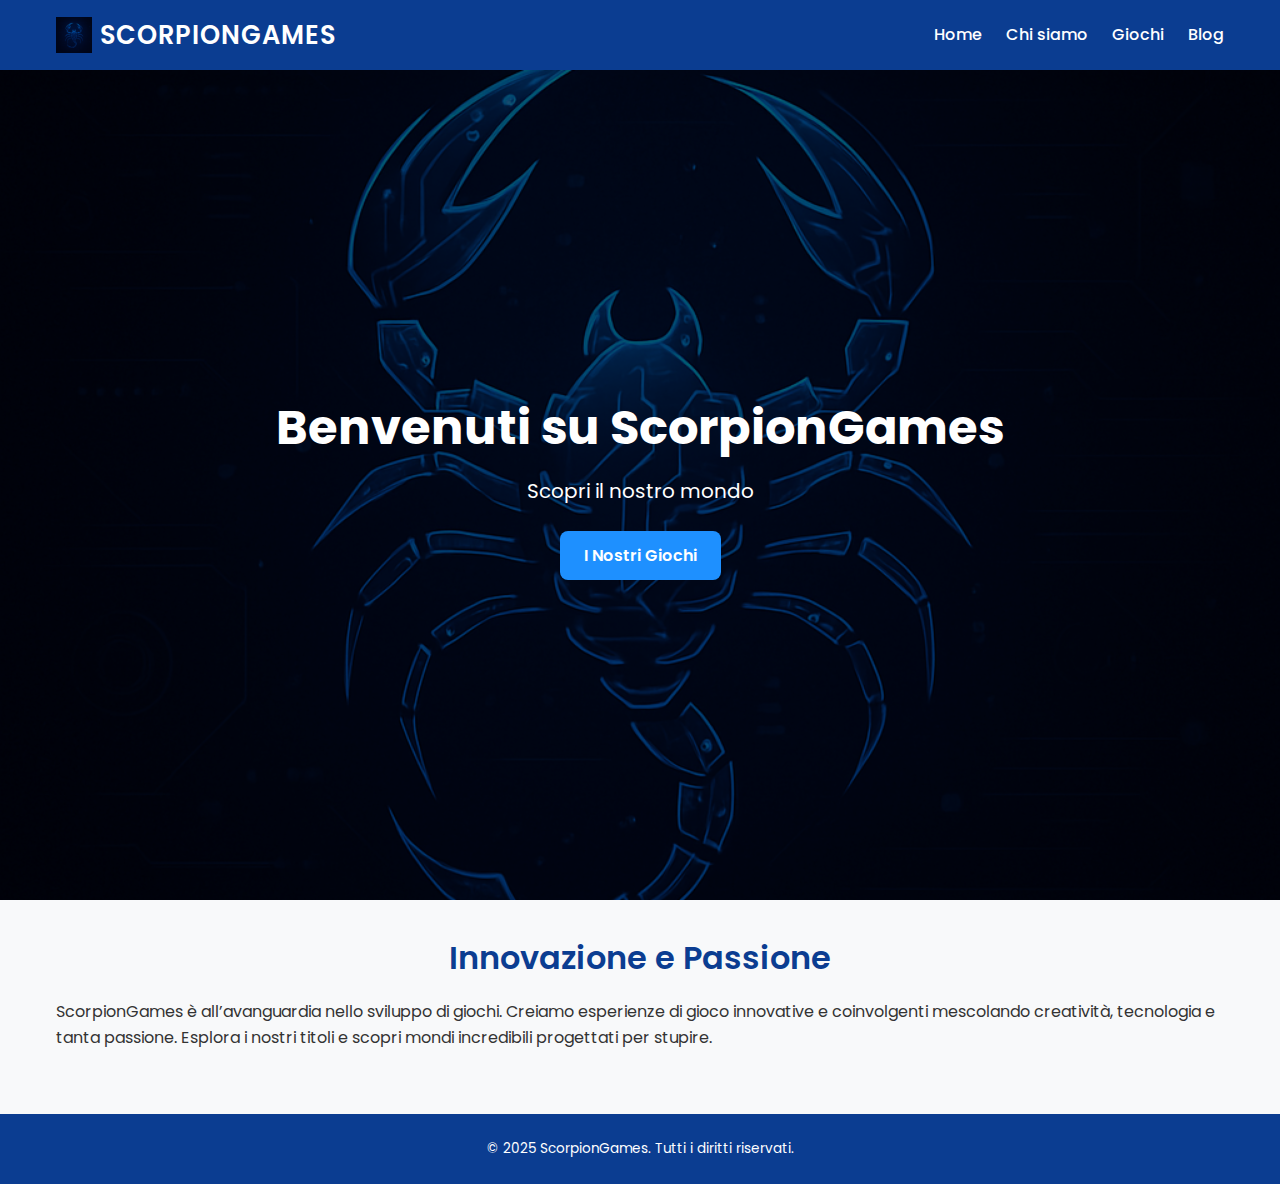
<file: index.html>
<!DOCTYPE html>
<html lang="it">
  <head>
    <meta charset="UTF-8" />
    <meta http-equiv="X-UA-Compatible" content="IE=edge" />
    <meta name="viewport" content="width=device-width, initial-scale=1.0" />
    <title>ScorpionGames - Benvenuti</title>
    <!-- Google Fonts -->
    <link rel="preconnect" href="https://fonts.googleapis.com" />
    <link rel="preconnect" href="https://fonts.gstatic.com" crossorigin />
    <link
      href="https://fonts.googleapis.com/css2?family=Poppins:wght@400;500;600;700&display=swap"
      rel="stylesheet"
    />
    <!-- Stylesheet -->
    <link rel="stylesheet" href="style.css" />
  </head>
  <body>
    <!-- Header with navigation -->
    <header>
      <nav>
        <div class="logo">
          <img src="icon.png" alt="Logo ScorpionGames" />
          ScorpionGames
        </div>
        <ul>
          <li><a href="index.html">Home</a></li>
          <li><a href="about.html">Chi siamo</a></li>
          <li><a href="games.html">Giochi</a></li>
          <li><a href="blog.html">Blog</a></li>
        </ul>
      </nav>
    </header>

    <!-- Hero section -->
    <section class="hero">
      <h1>Benvenuti su ScorpionGames</h1>
      <p>Scopri il nostro mondo</p>
      <a href="games.html" class="cta-button">I Nostri Giochi</a>
    </section>

    <!-- Introduction section -->
    <section class="container">
      <h2 class="section-title">Innovazione e Passione</h2>
      <p>
        ScorpionGames è all’avanguardia nello sviluppo di giochi. Creiamo 
        esperienze di gioco innovative e coinvolgenti
        mescolando creatività, tecnologia e tanta passione. Esplora i nostri
        titoli e scopri mondi incredibili progettati per stupire.
      </p>
    </section>

    <!-- Footer -->
    <footer>
      <p>&copy; 2025 ScorpionGames. Tutti i diritti riservati.</p>
    </footer>

    <!-- No cart functionality -->
  </body>
</html>
</file>
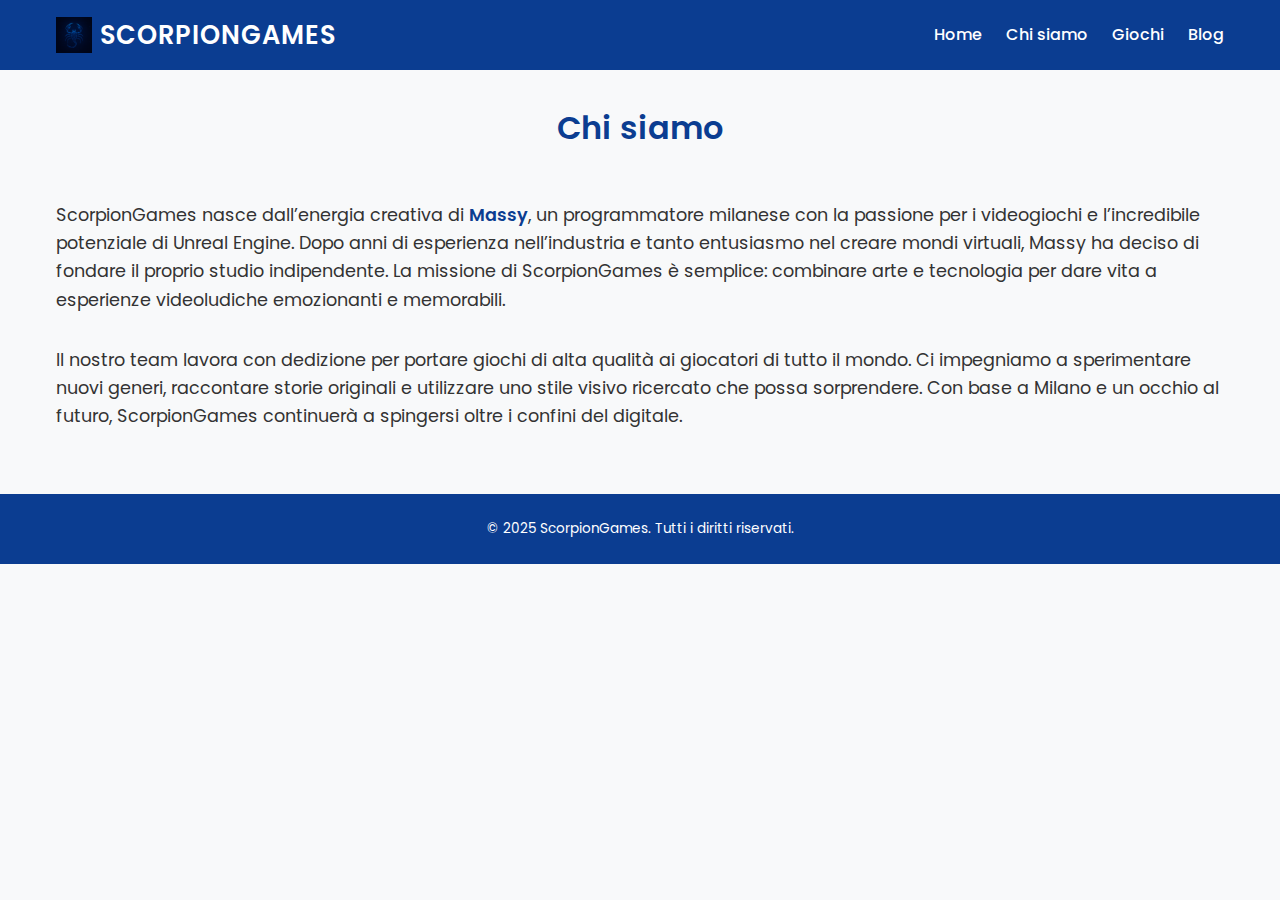
<file: about.html>
<!DOCTYPE html>
<html lang="it">
  <head>
    <meta charset="UTF-8" />
    <meta http-equiv="X-UA-Compatible" content="IE=edge" />
    <meta name="viewport" content="width=device-width, initial-scale=1.0" />
    <title>ScorpionGames - Chi siamo</title>
    <!-- Google Fonts -->
    <link rel="preconnect" href="https://fonts.googleapis.com" />
    <link rel="preconnect" href="https://fonts.gstatic.com" crossorigin />
    <link
      href="https://fonts.googleapis.com/css2?family=Poppins:wght@400;500;600;700&display=swap"
      rel="stylesheet"
    />
    <!-- Stylesheet -->
    <link rel="stylesheet" href="style.css" />
  </head>
  <body>
    <!-- Header -->
    <header>
      <nav>
        <div class="logo">
          <img src="icon.png" alt="Logo ScorpionGames" />
          ScorpionGames
        </div>
        <ul>
          <li><a href="index.html">Home</a></li>
          <li><a href="about.html">Chi siamo</a></li>
          <li><a href="games.html">Giochi</a></li>
          <li><a href="blog.html">Blog</a></li>
        </ul>
      </nav>
    </header>

    <!-- About section -->
    <section class="container about-section">
      <h2 class="section-title">Chi siamo</h2>
      <p>
        ScorpionGames nasce dall’energia creativa di <span class="about-highlight">Massy</span>,
        un programmatore milanese con la passione per i videogiochi e
        l’incredibile potenziale di Unreal Engine. Dopo anni di esperienza
        nell’industria e tanto entusiasmo nel creare mondi virtuali,
        Massy ha deciso di fondare il proprio studio indipendente. La
        missione di ScorpionGames è semplice: combinare arte e tecnologia per
        dare vita a esperienze videoludiche emozionanti e memorabili.
      </p>
      <p>
        Il nostro team lavora con dedizione per portare giochi di alta
        qualità ai giocatori di tutto il mondo. Ci impegniamo a sperimentare
        nuovi generi, raccontare storie originali e utilizzare uno stile
        visivo ricercato che possa sorprendere. Con base a Milano e un
        occhio al futuro, ScorpionGames continuerà a spingersi oltre i
        confini del digitale.
      </p>
    </section>

    <!-- Footer -->
    <footer>
      <p>&copy; 2025 ScorpionGames. Tutti i diritti riservati.</p>
    </footer>
  </body>
</html>
</file>
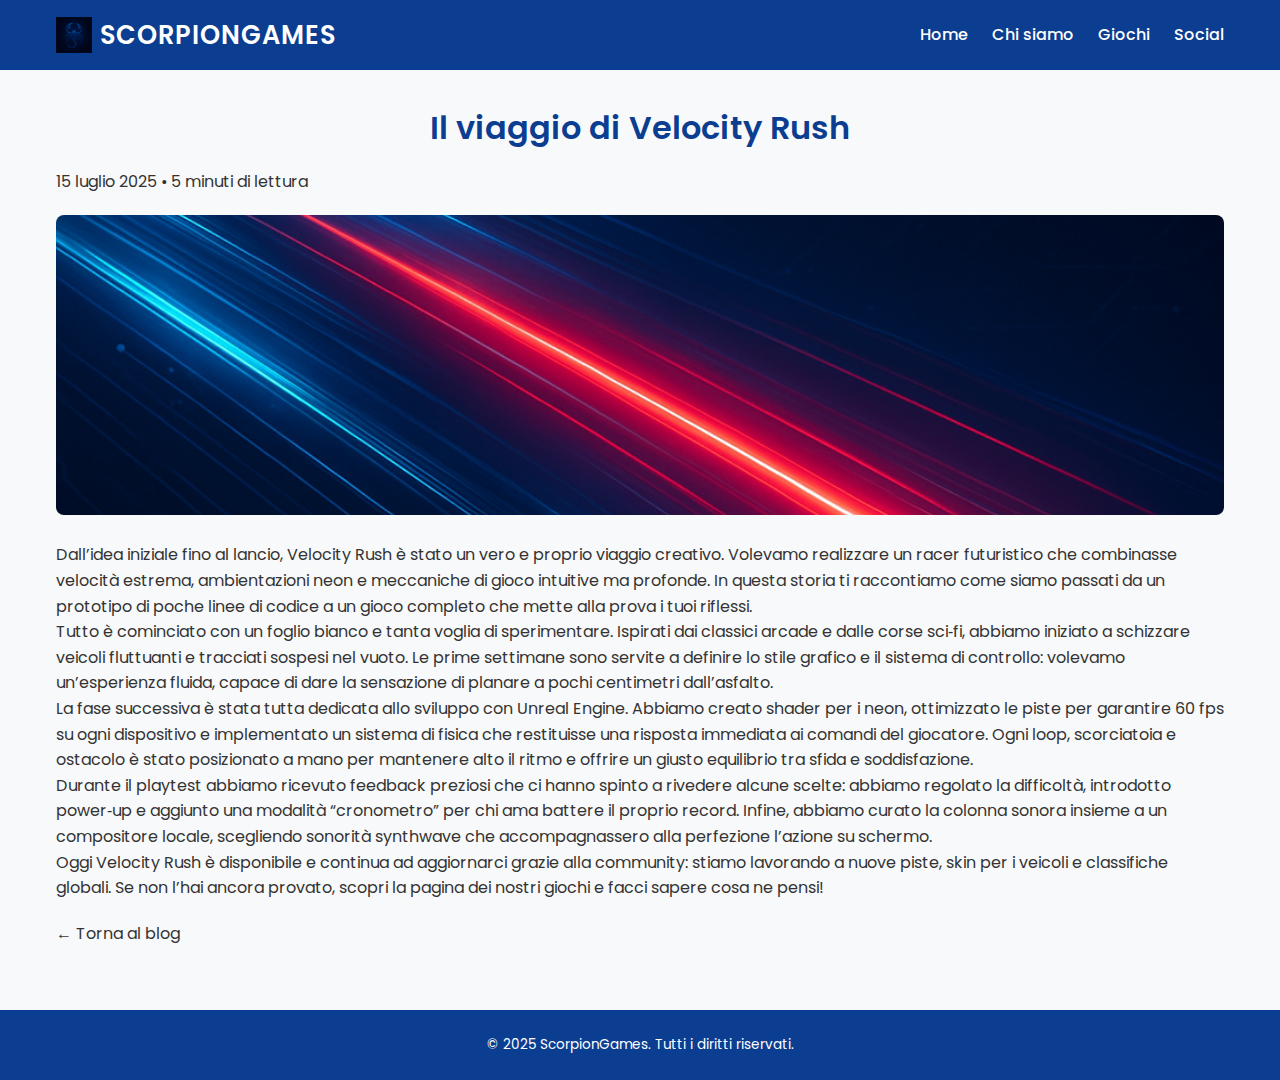
<file: blog-velocity-rush.html>
<!DOCTYPE html>
<html lang="it">
  <head>
    <meta charset="UTF-8" />
    <meta http-equiv="X-UA-Compatible" content="IE=edge" />
    <meta name="viewport" content="width=device-width, initial-scale=1.0" />
    <title>ScorpionGames - Il viaggio di Velocity Rush</title>
    <!-- Google Fonts -->
    <link rel="preconnect" href="https://fonts.googleapis.com" />
    <link rel="preconnect" href="https://fonts.gstatic.com" crossorigin />
    <link
      href="https://fonts.googleapis.com/css2?family=Poppins:wght@400;500;600;700&display=swap"
      rel="stylesheet"
    />
    <!-- Stylesheet -->
    <link rel="stylesheet" href="style.css" />
  </head>
  <body>
    <!-- Header -->
    <header>
      <nav>
        <div class="logo">
          <img src="icon.png" alt="Logo ScorpionGames" />
          ScorpionGames
        </div>
        <ul>
          <li><a href="index.html">Home</a></li>
          <li><a href="about.html">Chi siamo</a></li>
          <li><a href="games.html">Giochi</a></li>
          <!-- Cambia la voce di menu da "Blog" a "Social" -->
          <li><a href="social.html">Social</a></li>
        </ul>
      </nav>
    </header>

    <section class="container">
      <h2 class="section-title">Il viaggio di Velocity&nbsp;Rush</h2>
      <div class="meta">15 luglio 2025 • 5 minuti di lettura</div>
      <img src="game1.png" alt="Velocity Rush" style="width:100%; max-height:300px; object-fit:cover; margin-top:20px; border-radius:8px;" />
      <p style="margin-top:20px;">
        Dall’idea iniziale fino al lancio, Velocity&nbsp;Rush è stato un vero e proprio
        viaggio creativo. Volevamo realizzare un racer futuristico che
        combinasse velocità estrema, ambientazioni neon e meccaniche di gioco
        intuitive ma profonde. In questa storia ti raccontiamo come siamo
        passati da un prototipo di poche linee di codice a un gioco completo
        che mette alla prova i tuoi riflessi.
      </p>
      <p>
        Tutto è cominciato con un foglio bianco e tanta voglia di sperimentare.
        Ispirati dai classici arcade e dalle corse sci‑fi, abbiamo iniziato a
        schizzare veicoli fluttuanti e tracciati sospesi nel vuoto. Le prime
        settimane sono servite a definire lo stile grafico e il sistema di
        controllo: volevamo un’esperienza fluida, capace di dare la sensazione
        di planare a pochi centimetri dall’asfalto.
      </p>
      <p>
        La fase successiva è stata tutta dedicata allo sviluppo con Unreal
        Engine. Abbiamo creato shader per i neon, ottimizzato le piste per
        garantire 60 fps su ogni dispositivo e implementato un sistema di
        fisica che restituisse una risposta immediata ai comandi del giocatore.
        Ogni loop, scorciatoia e ostacolo è stato posizionato a mano per
        mantenere alto il ritmo e offrire un giusto equilibrio tra sfida e
        soddisfazione.
      </p>
      <p>
        Durante il playtest abbiamo ricevuto feedback preziosi che ci hanno
        spinto a rivedere alcune scelte: abbiamo regolato la difficoltà,
        introdotto power‑up e aggiunto una modalità “cronometro” per chi ama
        battere il proprio record. Infine, abbiamo curato la colonna sonora
        insieme a un compositore locale, scegliendo sonorità synthwave che
        accompagnassero alla perfezione l’azione su schermo.
      </p>
      <p>
        Oggi Velocity&nbsp;Rush è disponibile e continua ad aggiornarci grazie alla
        community: stiamo lavorando a nuove piste, skin per i veicoli e
        classifiche globali. Se non l’hai ancora provato, <a href="games.html">scopri la
        pagina dei nostri giochi</a> e facci sapere cosa ne pensi!
      </p>
      <a href="blog.html" class="btn" style="display:inline-block;margin-top:20px;">&larr; Torna al blog</a>
    </section>

    <!-- Footer -->
    <footer>
      <p>&copy; 2025 ScorpionGames. Tutti i diritti riservati.</p>
    </footer>
  </body>
</html>
</file>
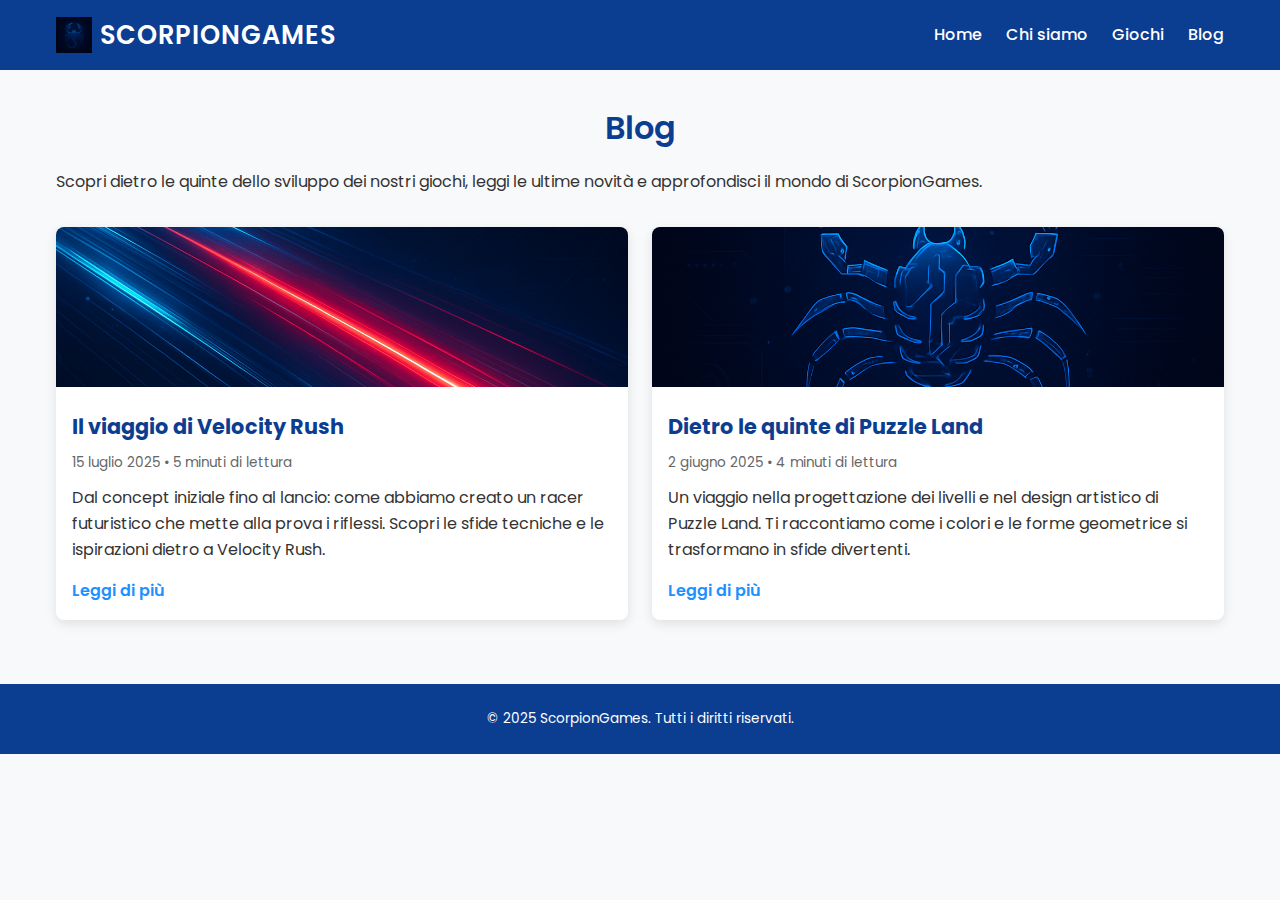
<file: blog.html>
<!DOCTYPE html>
<html lang="it">
  <head>
    <meta charset="UTF-8" />
    <meta http-equiv="X-UA-Compatible" content="IE=edge" />
    <meta name="viewport" content="width=device-width, initial-scale=1.0" />
    <title>ScorpionGames - Blog</title>
    <!-- Google Fonts -->
    <link rel="preconnect" href="https://fonts.googleapis.com" />
    <link rel="preconnect" href="https://fonts.gstatic.com" crossorigin />
    <link
      href="https://fonts.googleapis.com/css2?family=Poppins:wght@400;500;600;700&display=swap"
      rel="stylesheet"
    />
    <!-- Stylesheet -->
    <link rel="stylesheet" href="style.css" />
  </head>
  <body>
    <!-- Header -->
    <header>
      <nav>
        <div class="logo">
          <img src="icon.png" alt="Logo ScorpionGames" />
          ScorpionGames
        </div>
        <ul>
          <li><a href="index.html">Home</a></li>
          <li><a href="about.html">Chi siamo</a></li>
          <li><a href="games.html">Giochi</a></li>
          <li><a href="blog.html">Blog</a></li>
        </ul>
      </nav>
    </header>

    <section class="container">
      <h2 class="section-title">Blog</h2>
      <p>
        Scopri dietro le quinte dello sviluppo dei nostri giochi, leggi le
        ultime novità e approfondisci il mondo di ScorpionGames.
      </p>
      <div class="blog-list">
        <!-- Post 1 -->
        <div class="blog-card">
          <img src="game1.png" alt="Post: Il viaggio di Velocity Rush" />
          <div class="blog-card-body">
            <h3>Il viaggio di Velocity&nbsp;Rush</h3>
            <div class="meta">15 luglio 2025 • 5 minuti di lettura</div>
            <p>
              Dal concept iniziale fino al lancio: come abbiamo creato un
              racer futuristico che mette alla prova i riflessi. Scopri le
              sfide tecniche e le ispirazioni dietro a Velocity Rush.
            </p>
            <a href="#" class="read-more">Leggi di più</a>
          </div>
        </div>

        <!-- Post 2 -->
        <div class="blog-card">
          <img src="hero.png" alt="Post: Dietro le quinte di Puzzle Land" />
          <div class="blog-card-body">
            <h3>Dietro le quinte di Puzzle&nbsp;Land</h3>
            <div class="meta">2 giugno 2025 • 4 minuti di lettura</div>
            <p>
              Un viaggio nella progettazione dei livelli e nel design artistico
              di Puzzle Land. Ti raccontiamo come i colori e le forme
              geometrice si trasformano in sfide divertenti.
            </p>
            <a href="#" class="read-more">Leggi di più</a>
          </div>
        </div>
      </div>
    </section>

    <!-- Footer -->
    <footer>
      <p>&copy; 2025 ScorpionGames. Tutti i diritti riservati.</p>
    </footer>
  </body>
</html>
</file>
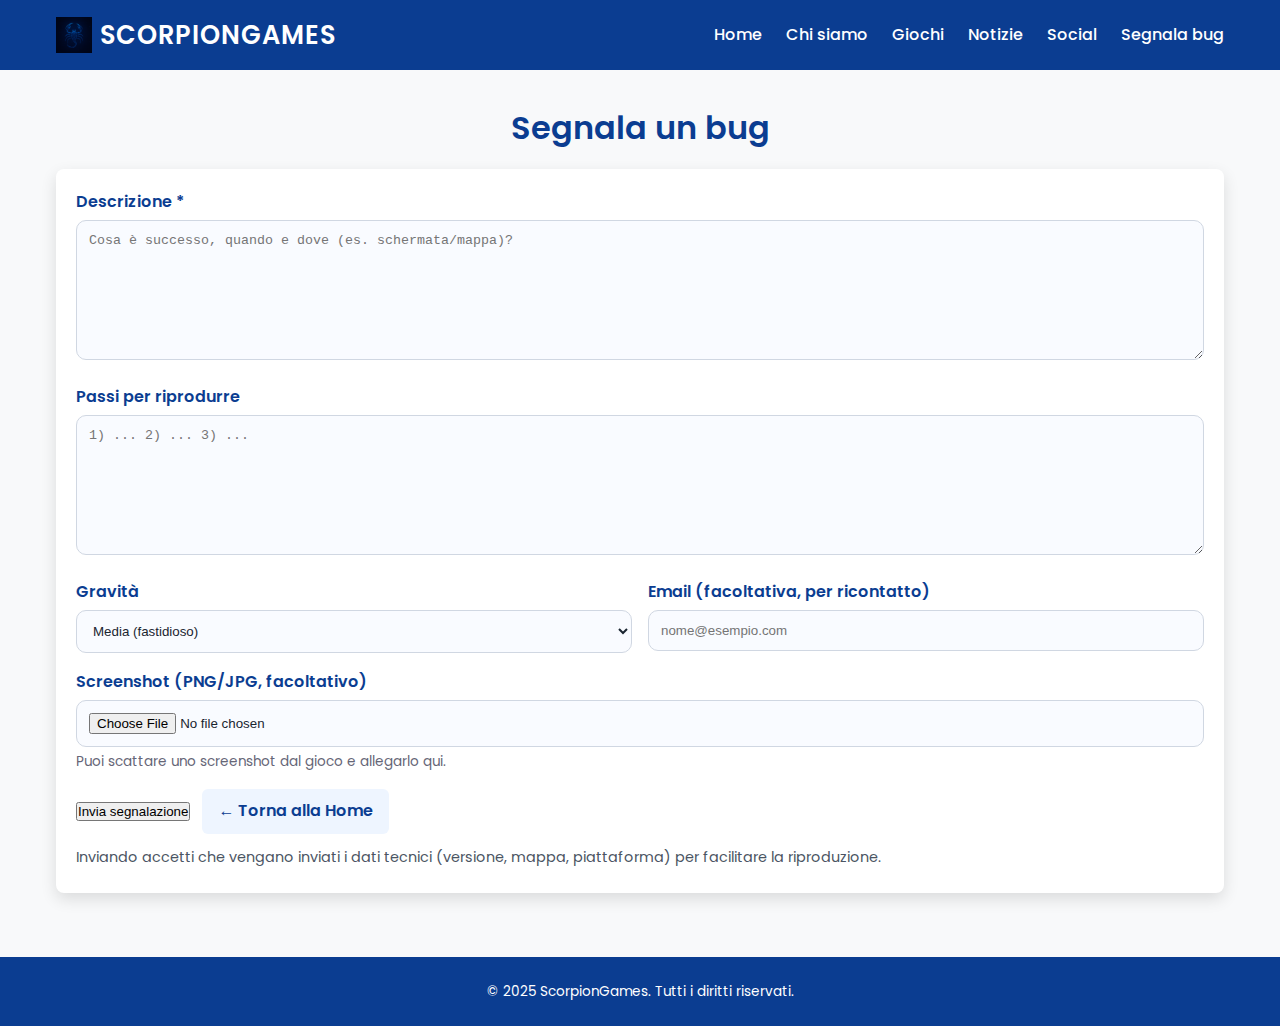
<file: bug-report.html>
<!DOCTYPE html>
<html lang="it">
<head>
  <meta charset="UTF-8" />
  <meta name="viewport" content="width=device-width, initial-scale=1.0" />
  <title>Segnala un bug - ScorpionGames</title>
  <!-- Google Fonts -->
  <link rel="preconnect" href="https://fonts.googleapis.com" />
  <link rel="preconnect" href="https://fonts.gstatic.com" crossorigin />
  <link href="https://fonts.googleapis.com/css2?family=Poppins:wght@400;500;600;700&display=swap" rel="stylesheet" />
  <!-- Stylesheet -->
  <link rel="stylesheet" href="style.css" />
  <style>
    /* Extra styles specific to the bug form page, built on top of style.css */
    .bug-wrapper { max-width: var(--max-width); margin: 0 auto; padding: 2rem 1rem; }
    .bug-card {
      background:#fff; border-radius: var(--border-radius);
      box-shadow: 0 6px 16px rgba(0,0,0,.12);
      padding: 1.25rem 1.25rem 1.5rem; margin-top: 1rem;
    }
    .bug-grid { display: grid; grid-template-columns: 1fr 1fr; gap: 1rem; }
    .bug-grid .full { grid-column: 1 / -1; }
    label { font-weight:600; margin-bottom: .35rem; display:block; color: var(--primary-color); }
    input[type="text"], input[type="email"], textarea, select, input[type="file"] {
      width:100%; padding:.75rem; border:1px solid #d0d7e2; border-radius:10px; background:#f9fbff;
      outline: none; color:#1a2530;
    }
    textarea { min-height: 140px; resize: vertical; }
    .help { font-size:.85rem; color:#667; margin-top:.25rem; }
    .actions { margin-top: 1rem; display:flex; gap:.75rem; align-items:center; }
    .btn-secondary { background:#eef5ff; color:#0b3d91; border-radius:6px; padding:.6rem 1rem; font-weight:600; }
    .note { font-size:.9rem; color:#4b5563; margin-top:.75rem; }
    .success {
      background: #ecfdf5; border:1px solid #a7f3d0; color:#065f46;
      padding: .75rem 1rem; border-radius: 10px; margin-bottom: 1rem; display:none;
    }
    .error-msg { color:#b91c1c; font-size:.9rem; display:none; margin-top:.25rem; }
    @media (max-width: 860px){ .bug-grid { grid-template-columns: 1fr; } }
  </style>
</head>
<body>
  <!-- Header / Nav (copiato dallo stile del sito) -->
  <header>
    <nav>
      <div class="logo">
        <img src="icon.png" alt="Logo ScorpionGames" />
        ScorpionGames
      </div>
      <ul>
        <li><a href="index.html">Home</a></li>
        <li><a href="about.html">Chi siamo</a></li>
        <li><a href="games.html">Giochi</a></li>
        <li><a href="notizie.html">Notizie</a></li>
        <li><a href="social.html">Social</a></li>
        <li><a href="bug-report.html" class="active">Segnala bug</a></li>
      </ul>
    </nav>
  </header>

  <section class="bug-wrapper">
    <h2 class="section-title">Segnala un bug</h2>

    <div id="success" class="success">Grazie! La tua segnalazione è stata inviata correttamente.</div>

    <div class="bug-card">
      <form id="bugForm" action="ACTION_URL_DEL_TUO_SERVIZIO" method="POST" enctype="multipart/form-data">
        <!-- Hidden tech fields (prefilled from query string) -->
        <input type="hidden" name="game" value="Raffineria Simulatore" />
        <input type="hidden" name="version" id="f-version" />
        <input type="hidden" name="map" id="f-map" />
        <input type="hidden" name="platform" id="f-platform" />
        <input type="hidden" name="session" id="f-session" />

        <div class="bug-grid">
          <div class="full">
            <label for="description">Descrizione *</label>
            <textarea id="description" name="description" required placeholder="Cosa è successo, quando e dove (es. schermata/mappa)?"></textarea>
            <div id="descError" class="error-msg">Inserisci almeno 10 caratteri.</div>
          </div>

          <div class="full">
            <label for="steps">Passi per riprodurre</label>
            <textarea id="steps" name="steps" placeholder="1) ... 2) ... 3) ..."></textarea>
          </div>

          <div>
            <label for="severity">Gravità</label>
            <select id="severity" name="severity">
              <option value="low">Bassa (cosmetico)</option>
              <option value="medium" selected>Media (fastidioso)</option>
              <option value="high">Alta (blocca il gioco)</option>
            </select>
          </div>

          <div>
            <label for="email">Email (facoltativa, per ricontatto)</label>
            <input id="email" type="email" name="email" placeholder="nome@esempio.com" />
          </div>

          <div class="full">
            <label for="screenshot">Screenshot (PNG/JPG, facoltativo)</label>
            <input id="screenshot" type="file" name="screenshot" accept="image/*" />
            <div class="help">Puoi scattare uno screenshot dal gioco e allegarlo qui.</div>
          </div>
        </div>

        <div class="actions">
          <button class="btn" type="submit">Invia segnalazione</button>
          <a class="btn-secondary" href="index.html">&larr; Torna alla Home</a>
        </div>
        <p class="note">Inviando accetti che vengano inviati i dati tecnici (versione, mappa, piattaforma) per facilitare la riproduzione.</p>
      </form>
    </div>
  </section>

  <footer>
    <p>&copy; 2025 ScorpionGames. Tutti i diritti riservati.</p>
  </footer>

  <script>
    // Prefill hidden fields from query string (?version=1.0.3&map=Refinery01&platform=Windows)
    const qs = new URLSearchParams(location.search);
    const $ = (id)=>document.getElementById(id);

    const version = qs.get('version') || '';
    const map = qs.get('map') || '';
    const platform = qs.get('platform') || (navigator.userAgent || '');
    const sessionId = crypto && crypto.randomUUID ? crypto.randomUUID() : (Date.now() + '-' + Math.random().toString(16).slice(2));

    $('f-version').value = version;
    $('f-map').value = map;
    $('f-platform').value = platform;
    $('f-session').value = sessionId;

    // Simple validation helper
    const form = document.getElementById('bugForm');
    form.addEventListener('submit', (e)=>{
      const desc = document.getElementById('description').value.trim();
      const err = document.getElementById('descError');
      if(desc.length < 10){
        e.preventDefault();
        err.style.display='block';
        document.getElementById('description').focus();
        return false;
      } else {
        err.style.display='none';
      }
    });

    // Show success alert if redirected with ?ok=1
    if(qs.get('ok') === '1'){
      document.getElementById('success').style.display = 'block';
    }
  </script>
</body>
</html>
</file>
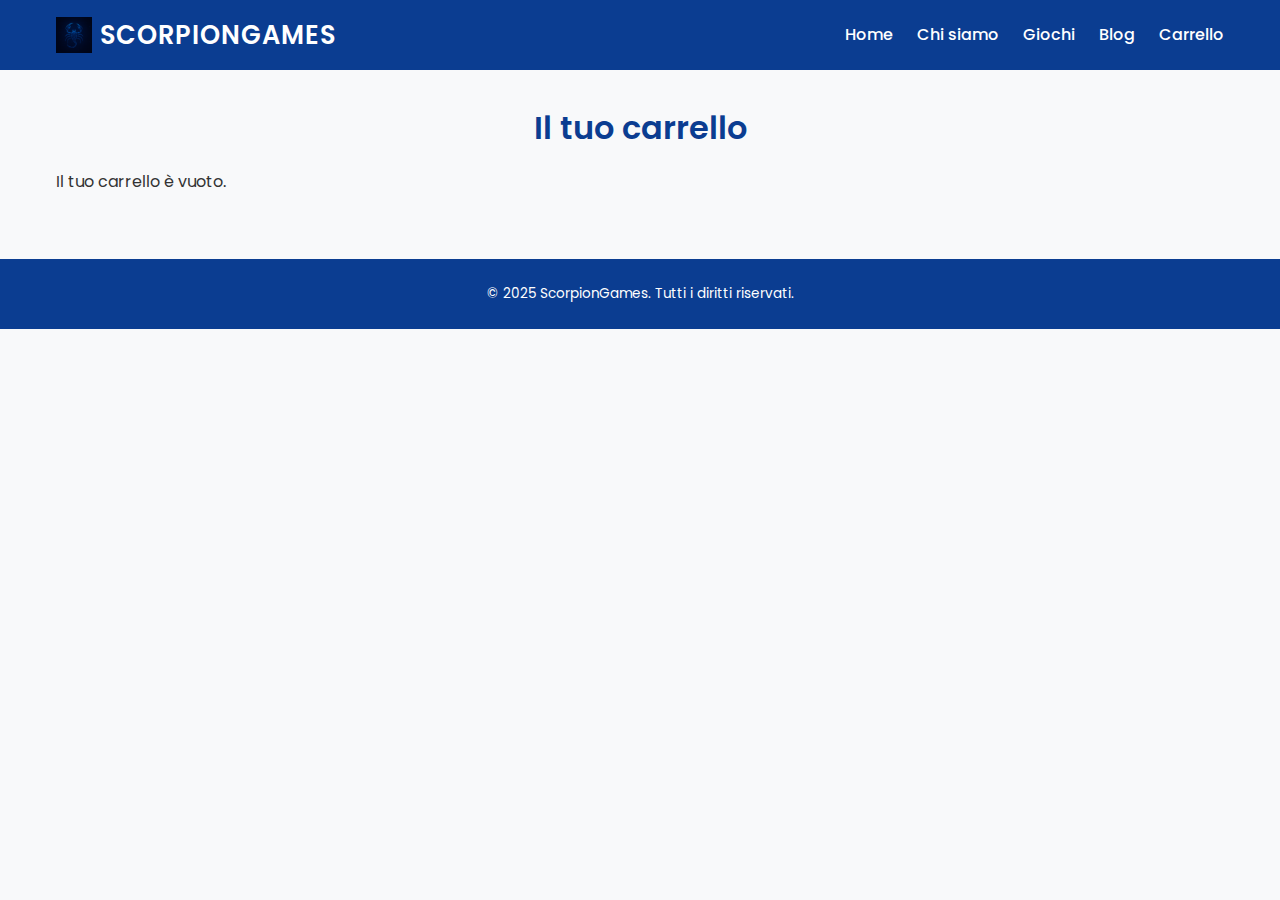
<file: cart.html>
<!DOCTYPE html>
<html lang="it">
  <head>
    <meta charset="UTF-8" />
    <meta http-equiv="X-UA-Compatible" content="IE=edge" />
    <meta name="viewport" content="width=device-width, initial-scale=1.0" />
    <title>ScorpionGames - Carrello</title>
    <!-- Google Fonts -->
    <link rel="preconnect" href="https://fonts.googleapis.com" />
    <link rel="preconnect" href="https://fonts.gstatic.com" crossorigin />
    <link
      href="https://fonts.googleapis.com/css2?family=Poppins:wght@400;500;600;700&display=swap"
      rel="stylesheet"
    />
    <!-- Stylesheet -->
    <link rel="stylesheet" href="style.css" />
  </head>
  <body>
    <!-- Header with navigation -->
    <header>
      <nav>
        <div class="logo">
          <img src="icon.png" alt="Logo ScorpionGames" />
          ScorpionGames
        </div>
        <ul>
          <li><a href="index.html">Home</a></li>
          <li><a href="about.html">Chi siamo</a></li>
          <li><a href="games.html">Giochi</a></li>
          <li><a href="blog.html">Blog</a></li>
          <li><a href="cart.html">Carrello</a></li>
        </ul>
      </nav>
    </header>

    <section class="container">
      <h2 class="section-title">Il tuo carrello</h2>
      <!-- Contenitore del carrello -->
      <div id="cart-items"></div>
      <div id="cart-total" class="cart-total"></div>
      <div id="cart-actions" style="display: none; margin-top: 1rem;">
        <button type="button" class="btn" id="clear-cart">Svuota carrello</button>
        <button type="button" class="btn" id="checkout">Procedi all'acquisto</button>
      </div>
    </section>

    <!-- Footer -->
    <footer>
      <p>&copy; 2025 ScorpionGames. Tutti i diritti riservati.</p>
    </footer>

    <!-- Script per visualizzare e gestire il carrello -->
    <script src="cart.js"></script>
  </body>
</html>
</file>
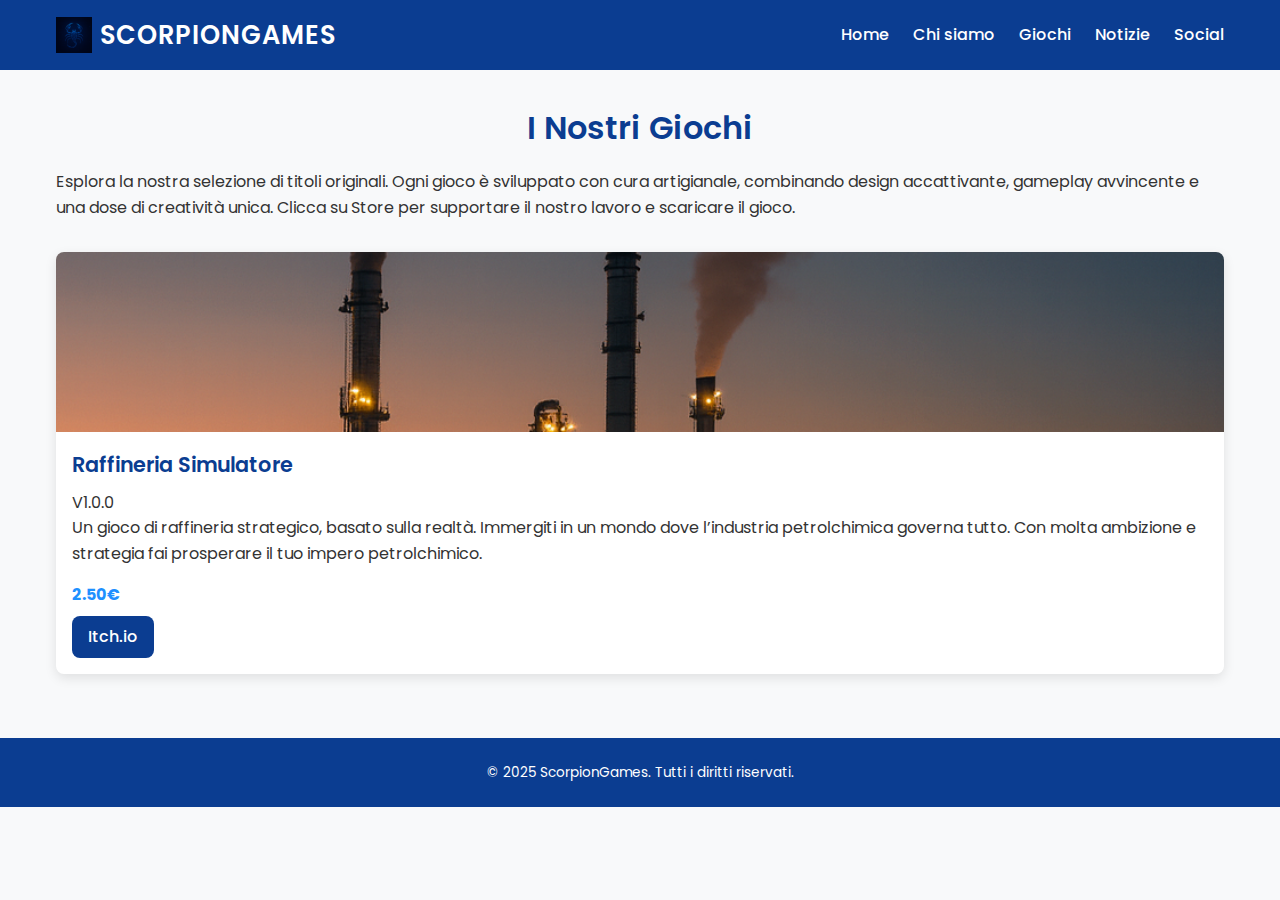
<file: games.html>
<!DOCTYPE html>
<html lang="it">
  <head>
    <meta charset="UTF-8" />
    <meta http-equiv="X-UA-Compatible" content="IE=edge" />
    <meta name="viewport" content="width=device-width, initial-scale=1.0" />
    <title>ScorpionGames - Giochi</title>
    <!-- Google Fonts -->
    <link rel="preconnect" href="https://fonts.googleapis.com" />
    <link rel="preconnect" href="https://fonts.gstatic.com" crossorigin />
    <link
      href="https://fonts.googleapis.com/css2?family=Poppins:wght@400;500;600;700&display=swap"
      rel="stylesheet"
    />
    <!-- Stylesheet -->
    <link rel="stylesheet" href="style.css" />
  </head>
  <body>
    <!-- Header -->
    <header>
      <nav>
        <div class="logo">
          <img src="icon.png" alt="Logo ScorpionGames" />
          ScorpionGames
        </div>
        <ul>
          <li><a href="index.html">Home</a></li>
          <li><a href="about.html">Chi siamo</a></li>
          <li><a href="games.html">Giochi</a></li>
                    <li><a href="notizie.html">Notizie</a></li>
<!-- Cambia la voce di menu da "Blog" a "Social" -->
          <li><a href="social.html">Social</a></li>
        </ul>
      </nav>
    </header>

    <section class="container">
      <h2 class="section-title">I Nostri Giochi</h2>
      <p>
        Esplora la nostra selezione di titoli originali. Ogni gioco è
        sviluppato con cura artigianale, combinando design accattivante,
        gameplay avvincente e una dose di creatività unica. Clicca su
        Store per supportare il nostro lavoro e scaricare il gioco.
      </p>

      <div class="card-grid">
        
        <!-- Game 1 -->
<div class="card">
  <img src="IconaRaffineria.png" alt="Raffineria Simulatore" />
  <div class="card-body">
    <h3>Raffineria Simulatore</h3>
    <!-- Versione del gioco -->
    <div class="meta">V1.0.0&nbsp;</div>
    <p>
      Un gioco di raffineria strategico, basato sulla realtà.
      Immergiti in un mondo dove l’industria petrolchimica governa
      tutto. Con molta ambizione e strategia fai prosperare
      il tuo impero petrolchimico.
    </p>
    <div class="price">2.50€</div>

    <!-- Pulsanti multipli -->
    <div style="display: flex; flex-wrap: wrap; gap: 0.5rem;">
      <a href="https://scorpiongamestudio.itch.io/raffineria-simulatore" class="btn">Itch.io</a>
      <!-- <a href="https://store.steampowered.com/app/ID_DEL_TUO_GIOCO" class="btn">Steam</a> -->
      <!-- <a href="https://mega.nz/link-al-gioco" class="btn">MEGA</a> -->
    </div>
  </div>
</div>


       
      </div>
    </section>

    <!-- Footer -->
    <footer>
      <p>&copy; 2025 ScorpionGames. Tutti i diritti riservati.</p>
    </footer>

    <!-- No cart functionality -->
  </body>
</html>
</file>
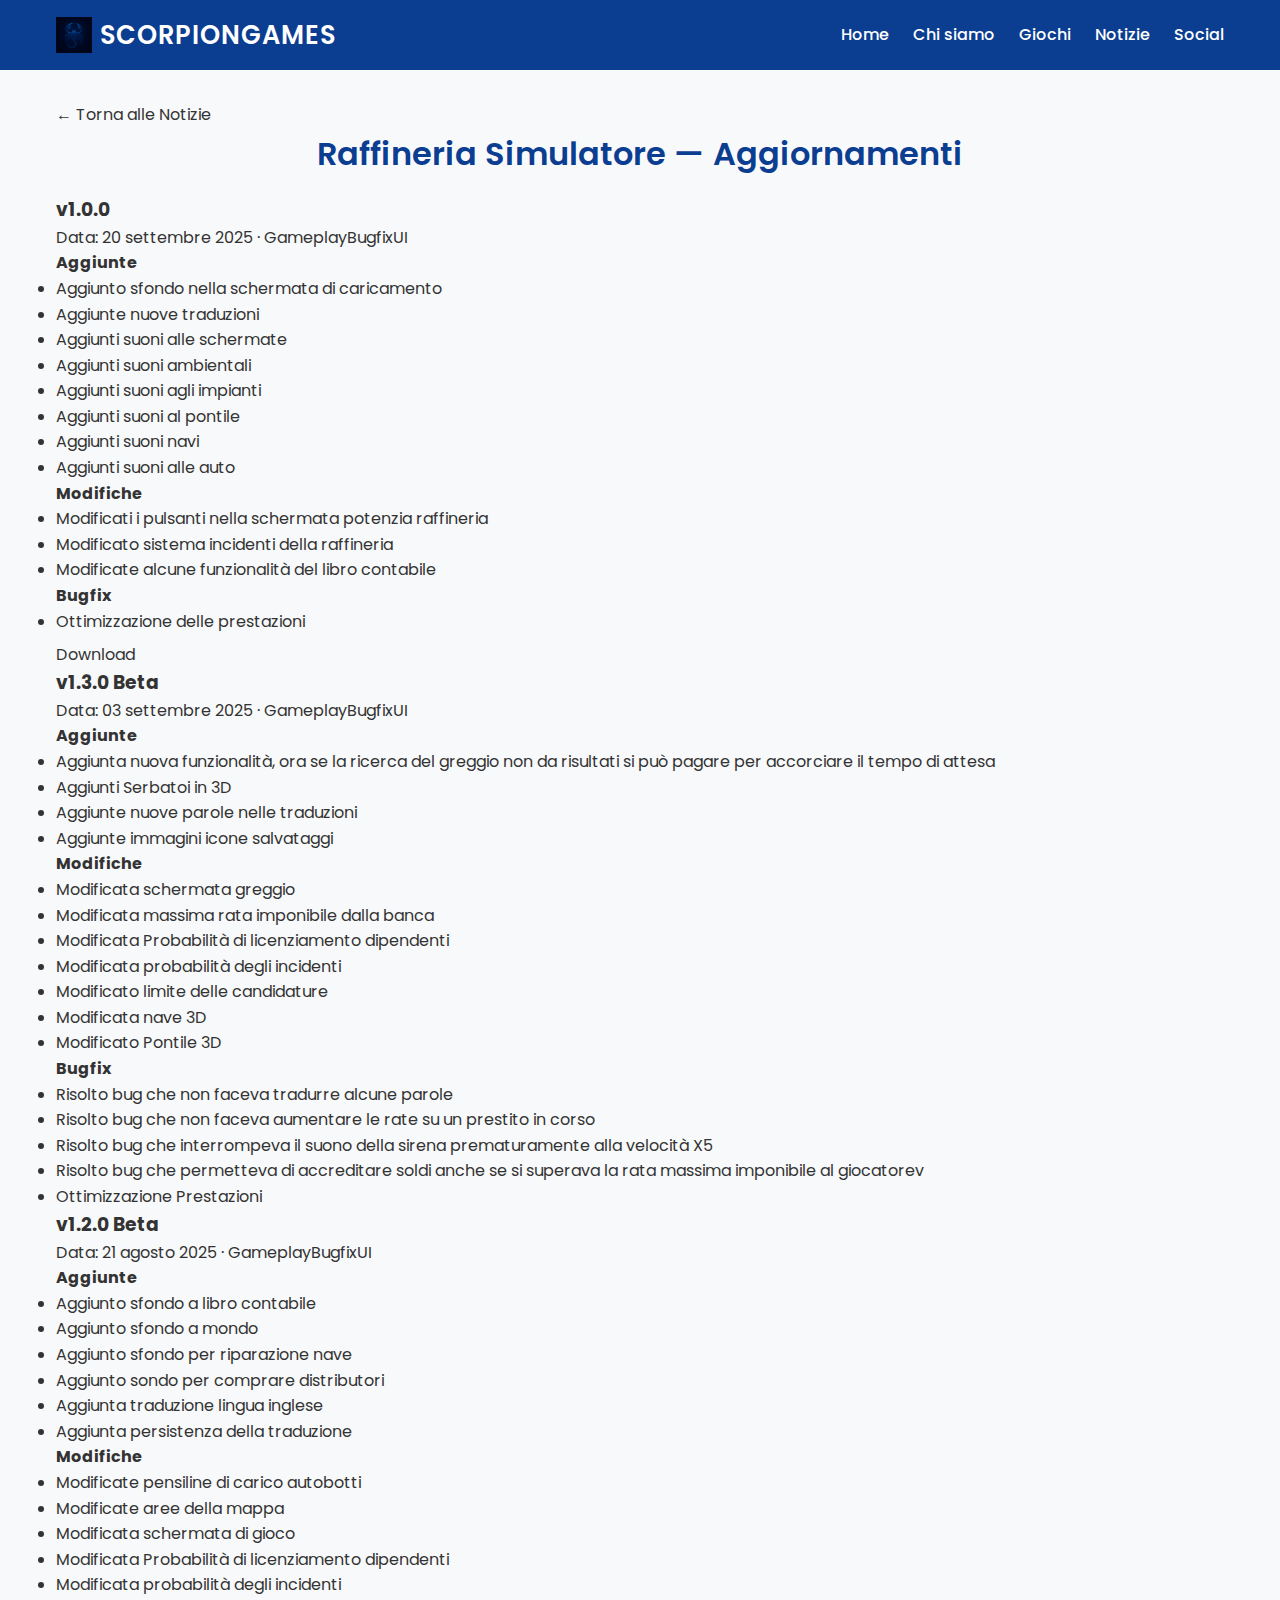
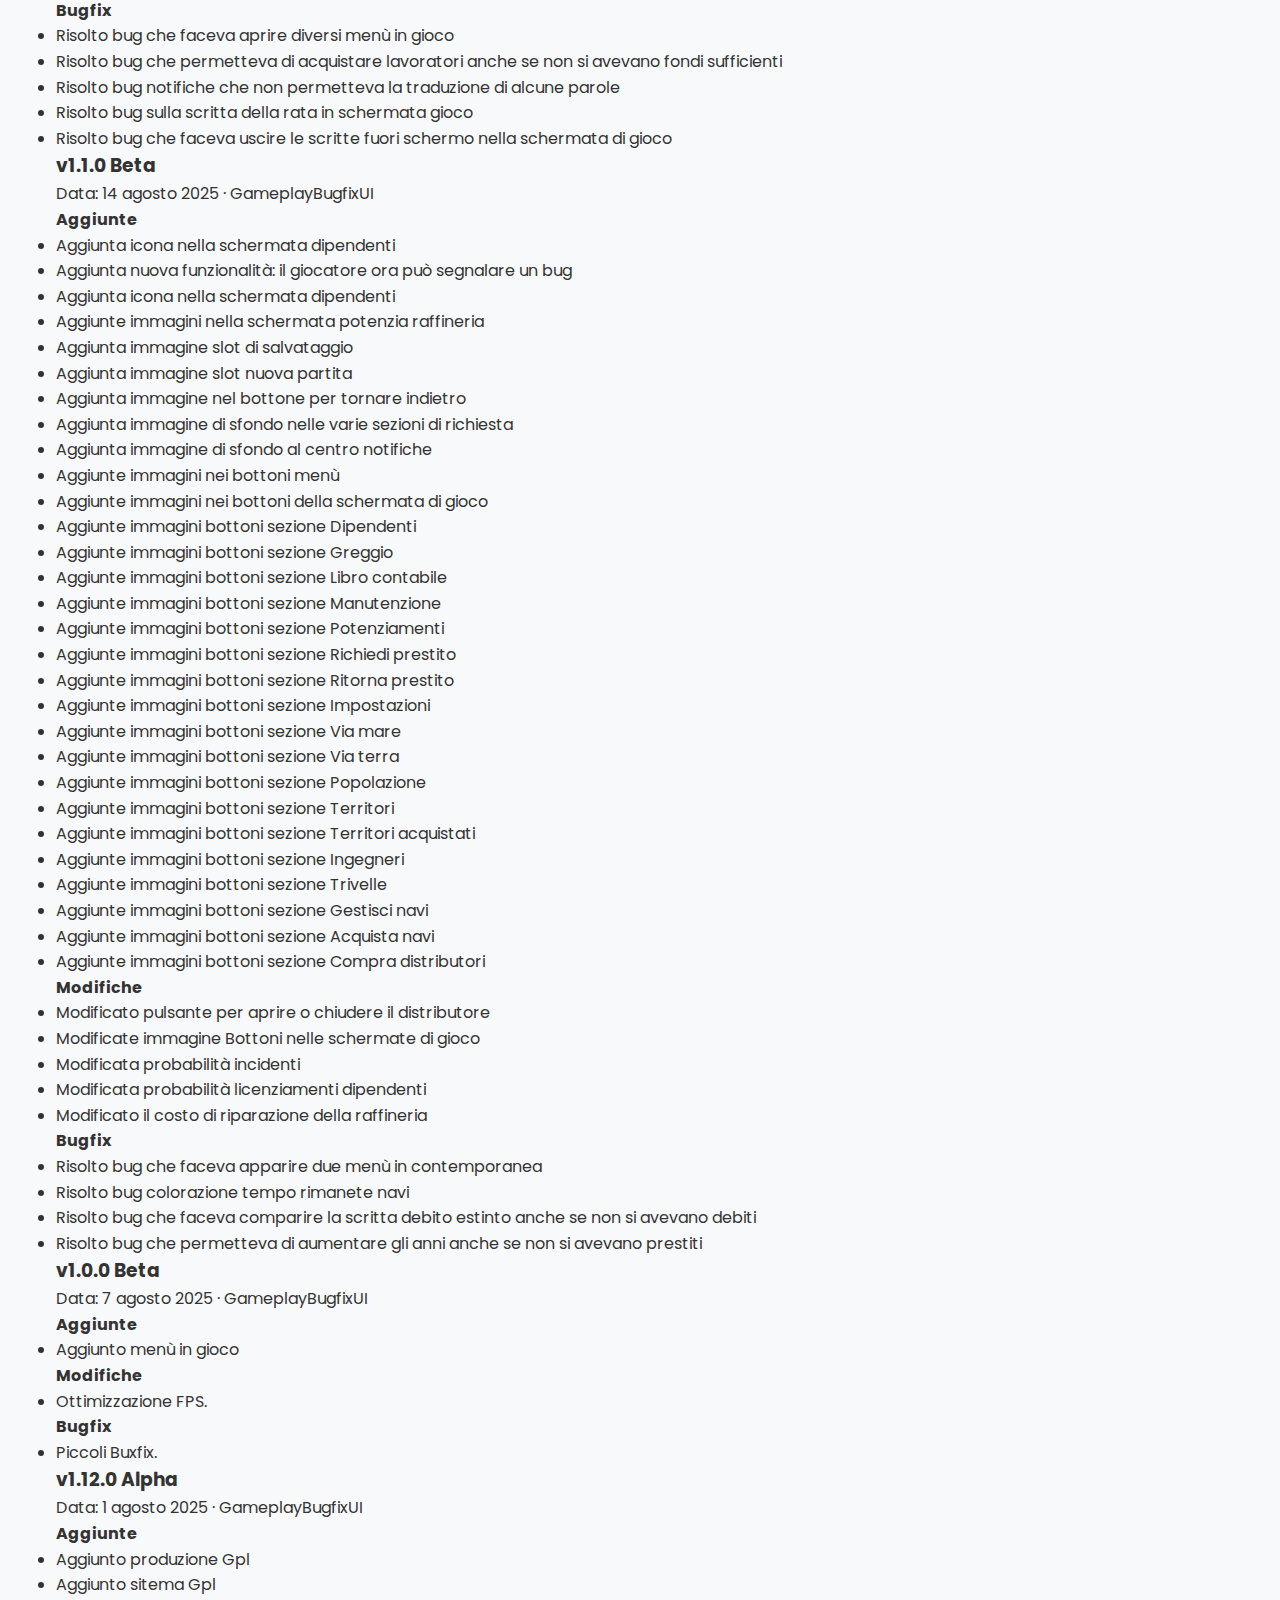
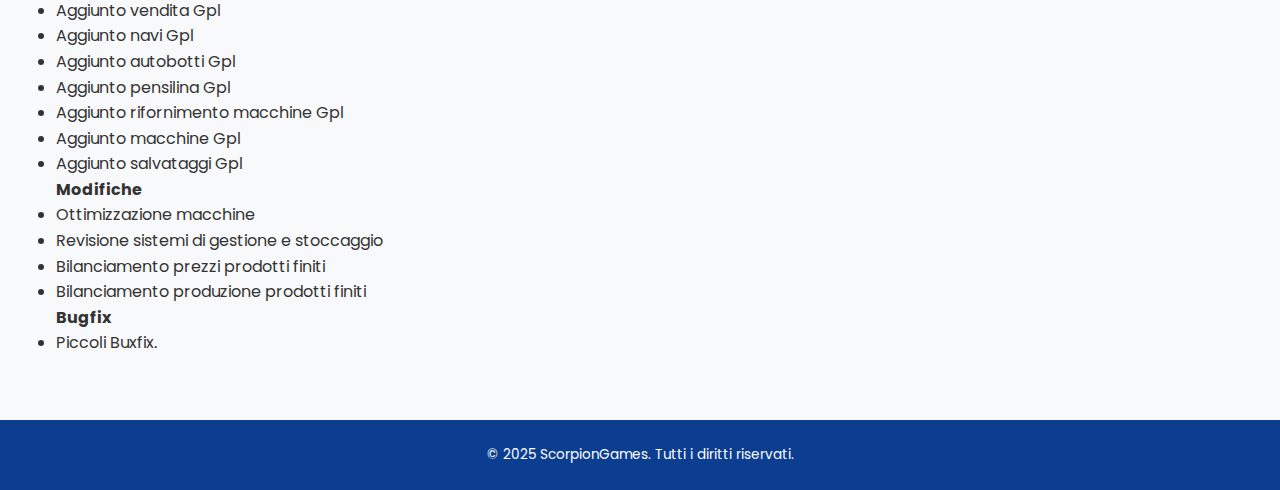
<file: notizie-raffineria.html>
<!DOCTYPE html>
<html lang="it">
<head>
  <meta charset="UTF-8" />
  <meta name="viewport" content="width=device-width, initial-scale=1.0" />
  <title>Notizie - Raffineria Simulatore</title>
  <link rel="preconnect" href="https://fonts.googleapis.com" />
  <link rel="preconnect" href="https://fonts.gstatic.com" crossorigin />
  <link href="https://fonts.googleapis.com/css2?family=Poppins:wght@400;500;600;700&display=swap" rel="stylesheet" />
  <link rel="stylesheet" href="style.css" />
</head>
<body>
  <header>
    <nav>
      <div class="logo">
        <img src="icon.png" alt="Logo ScorpionGames" />
        ScorpionGames
      </div>
      <ul>
        <li><a href="index.html">Home</a></li>
        <li><a href="about.html">Chi siamo</a></li>
        <li><a href="games.html">Giochi</a></li>
        <li><a href="notizie.html" class="active">Notizie</a></li>
        <li><a href="social.html">Social</a></li>
      </ul>
    </nav>
  </header>

  <section class="container">
      <a href="notizie.html" class="btn">&larr; Torna alle Notizie</a>
      <h2 class="section-title">Raffineria Simulatore — Aggiornamenti</h2>

      <div class="changelog">
          <div class="version-card">
              <h3>v1.0.0 </h3>
              <div class="version-meta">
                  Data: <time datetime="2025-08-10">20 settembre 2025</time> ·
                  <span class="tag">Gameplay</span><span class="tag">Bugfix</span><span class="tag">UI</span>
              </div>
              <h4>Aggiunte</h4>
              <ul>
                  <li>Aggiunto sfondo nella schermata di caricamento</li>
                  <li>Aggiunte nuove traduzioni</li>
                  <li>Aggiunti suoni alle schermate</li>
                  <li>Aggiunti suoni ambientali</li>
                  <li>Aggiunti suoni agli impianti</li>
                  <li>Aggiunti suoni al pontile</li>
                  <li>Aggiunti suoni navi</li>
                  <li>Aggiunti suoni alle auto</li>

              </ul>
              <h4>Modifiche</h4>
              <ul>
                  <li>Modificati i pulsanti nella schermata potenzia raffineria</li>
                  <li>Modificato sistema incidenti della raffineria</li>
                  <li>Modificate alcune funzionalità del libro contabile</li>
              </ul>
              <h4>Bugfix</h4>
              <ul>
                  <li>Ottimizzazione delle prestazioni</li>
              </ul>
              <p style="margin-top:0.5rem;">
                  <a class="btn" href="games.html">Download</a>
              </p>
          </div>
      </div>

      <div class="changelog">
          <div class="version-card">
              <h3>v1.3.0 <span class="badge">Beta</span></h3>
              <div class="version-meta">
                  Data: <time datetime="2025-08-10">03 settembre 2025</time> ·
                  <span class="tag">Gameplay</span><span class="tag">Bugfix</span><span class="tag">UI</span>
              </div>
              <h4>Aggiunte</h4>
              <ul>
                  <li>Aggiunta nuova funzionalità, ora se la ricerca del greggio non da risultati si può pagare per accorciare il tempo di attesa</li>
                  <li>Aggiunti Serbatoi in 3D</li>
                  <li>Aggiunte nuove parole nelle traduzioni</li>
                  <li>Aggiunte immagini icone salvataggi</li>
              </ul>
              <h4>Modifiche</h4>
              <ul>
                  <li>Modificata schermata greggio</li>
                  <li>Modificata massima rata imponibile dalla banca</li>
                  <li>Modificata Probabilità di licenziamento dipendenti</li>
                  <li>Modificata probabilità degli incidenti</li>
                  <li>Modificato limite delle candidature</li>
                  <li>Modificata nave 3D</li>
                  <li>Modificato Pontile 3D</li>
              </ul>
              <h4>Bugfix</h4>
              <ul>
                  <li>Risolto bug che non faceva tradurre alcune parole</li>
                  <li>Risolto bug che non faceva aumentare le rate su un prestito in corso</li>
                  <li>Risolto bug che interrompeva il suono della sirena prematuramente alla velocità X5</li>
                  <li>Risolto bug che permetteva di accreditare soldi anche se si superava la rata massima imponibile al giocatorev
                  <li>Ottimizzazione Prestazioni</li>
              </ul>
          </div>
      </div>

      <div class="changelog">
          <div class="version-card">
              <h3>v1.2.0 <span class="badge">Beta</span></h3>
              <div class="version-meta">
                  Data: <time datetime="2025-08-10">21 agosto 2025</time> ·
                  <span class="tag">Gameplay</span><span class="tag">Bugfix</span><span class="tag">UI</span>
              </div>
              <h4>Aggiunte</h4>
              <ul>
                  <li>Aggiunto sfondo a libro contabile</li>
                  <li>Aggiunto sfondo a mondo</li>
                  <li>Aggiunto sfondo per riparazione nave</li>
                  <li>Aggiunto sondo per comprare distributori</li>
                  <li>Aggiunta traduzione lingua inglese</li>
                  <li>Aggiunta persistenza della traduzione</li>

              </ul>
              <h4>Modifiche</h4>
              <ul>
                  <li>Modificate pensiline di carico autobotti</li>
                  <li>Modificate aree della mappa</li>
                  <li>Modificata schermata di gioco</li>
                  <li>Modificata Probabilità di licenziamento dipendenti</li>
                  <li>Modificata probabilità degli incidenti</li>

              </ul>
              <h4>Bugfix</h4>
              <ul>
                  <li>Risolto bug che faceva aprire diversi menù in gioco</li>
                  <li>Risolto bug che permetteva di acquistare lavoratori anche se non si avevano fondi sufficienti</li>
                  <li>Risolto bug notifiche che non permetteva la traduzione di alcune parole</li>
                  <li>Risolto bug sulla scritta della rata in schermata gioco</li>
                  <li>Risolto bug che faceva uscire le scritte fuori schermo nella schermata di gioco</li>
              </ul>
          </div>
      </div>

      <div class="changelog">
          <div class="version-card">
              <h3>v1.1.0 <span class="badge">Beta</span></h3>
              <div class="version-meta">
                  Data: <time datetime="2025-08-10">14 agosto 2025</time> ·
                  <span class="tag">Gameplay</span><span class="tag">Bugfix</span><span class="tag">UI</span>
              </div>
              <h4>Aggiunte</h4>
              <ul>
                  <li>Aggiunta icona nella schermata dipendenti</li>
                  <li>Aggiunta nuova funzionalità: il giocatore ora può segnalare un bug</li>
                  <li>Aggiunta icona nella schermata dipendenti</li>
                  <li>Aggiunte immagini nella schermata potenzia raffineria</li>
                  <li>Aggiunta immagine slot di salvataggio</li>
                  <li>Aggiunta immagine slot nuova partita</li>
                  <li>Aggiunta immagine nel bottone per tornare indietro</li>
                  <li>Aggiunta immagine di sfondo nelle varie sezioni di richiesta</li>
                  <li>Aggiunta immagine di sfondo al centro notifiche</li>
                  <li>Aggiunte immagini nei bottoni menù</li>
                  <li>Aggiunte immagini nei bottoni della schermata di gioco</li>
                  <li>Aggiunte immagini bottoni sezione Dipendenti</li>
                  <li>Aggiunte immagini bottoni sezione Greggio</li>
                  <li>Aggiunte immagini bottoni sezione Libro contabile</li>
                  <li>Aggiunte immagini bottoni sezione Manutenzione</li>
                  <li>Aggiunte immagini bottoni sezione Potenziamenti</li>
                  <li>Aggiunte immagini bottoni sezione Richiedi prestito</li>
                  <li>Aggiunte immagini bottoni sezione Ritorna prestito</li>
                  <li>Aggiunte immagini bottoni sezione Impostazioni</li>
                  <li>Aggiunte immagini bottoni sezione Via mare</li>
                  <li>Aggiunte immagini bottoni sezione Via terra</li>
                  <li>Aggiunte immagini bottoni sezione Popolazione</li>
                  <li>Aggiunte immagini bottoni sezione Territori</li>
                  <li>Aggiunte immagini bottoni sezione Territori acquistati</li>
                  <li>Aggiunte immagini bottoni sezione Ingegneri</li>
                  <li>Aggiunte immagini bottoni sezione Trivelle</li>
                  <li>Aggiunte immagini bottoni sezione Gestisci navi</li>
                  <li>Aggiunte immagini bottoni sezione Acquista navi</li>
                  <li>Aggiunte immagini bottoni sezione Compra distributori</li>

              </ul>
              <h4>Modifiche</h4>
              <ul>
                  <li>Modificato pulsante per aprire o chiudere il distributore</li>
                  <li>Modificate immagine Bottoni nelle schermate di gioco</li>
                  <li>Modificata probabilità incidenti</li>
                  <li>Modificata probabilità licenziamenti dipendenti</li>
                  <li>Modificato il costo di riparazione della raffineria</li>
              </ul>
              <h4>Bugfix</h4>
              <ul>
                  <li>Risolto bug che faceva apparire due menù in contemporanea</li>
                  <li>Risolto bug colorazione tempo rimanete navi</li>
                  <li>Risolto bug che faceva comparire la scritta debito estinto anche se non si avevano debiti</li>
                  <li>Risolto bug che permetteva di aumentare gli anni anche se non si avevano prestiti</li>
              </ul>
          </div>
      </div>

      <div class="changelog">
          <div class="version-card">
              <h3>v1.0.0 <span class="badge">Beta</span></h3>
              <div class="version-meta">
                  Data: <time datetime="2025-08-10">7 agosto 2025</time> ·
                  <span class="tag">Gameplay</span><span class="tag">Bugfix</span><span class="tag">UI</span>
              </div>
              <h4>Aggiunte</h4>
              <ul>
                  <li>Aggiunto menù in gioco</li>
              </ul>
              <h4>Modifiche</h4>
              <ul>
                  <li>Ottimizzazione FPS.</li>
              </ul>
              <h4>Bugfix</h4>
              <ul>
                  <li>Piccoli Buxfix.</li>
              </ul>
          </div>
      </div>

      <div class="changelog">
          <div class="version-card">
              <h3>v1.12.0 <span class="badge">Alpha</span></h3>
              <div class="version-meta">
                  Data: <time datetime="2025-08-10">1 agosto 2025</time> ·
                  <span class="tag">Gameplay</span><span class="tag">Bugfix</span><span class="tag">UI</span>
              </div>
              <h4>Aggiunte</h4>
              <ul>
                  <li>Aggiunto produzione Gpl</li>
                  <li>Aggiunto sitema Gpl</li>
                  <li>Aggiunto vendita Gpl</li>
                  <li>Aggiunto navi Gpl</li>
                  <li>Aggiunto autobotti Gpl</li>
                  <li>Aggiunto pensilina Gpl</li>
                  <li>Aggiunto rifornimento macchine Gpl</li>
                  <li>Aggiunto macchine Gpl</li>
                  <li>Aggiunto salvataggi Gpl</li>
              </ul>
              <h4>Modifiche</h4>
              <ul>
                  <li>Ottimizzazione macchine</li>
                  <li>Revisione sistemi di gestione e stoccaggio</li>
                  <li>Bilanciamento prezzi prodotti finiti</li>
                  <li>Bilanciamento produzione prodotti finiti</li>
              </ul>
              <h4>Bugfix</h4>
              <ul>
                  <li>Piccoli Buxfix.</li>
              </ul>
          </div>
      </div>
  </section>

  <footer>
    <p>&copy; 2025 ScorpionGames. Tutti i diritti riservati.</p>
  </footer>
</body>
</html>
</file>
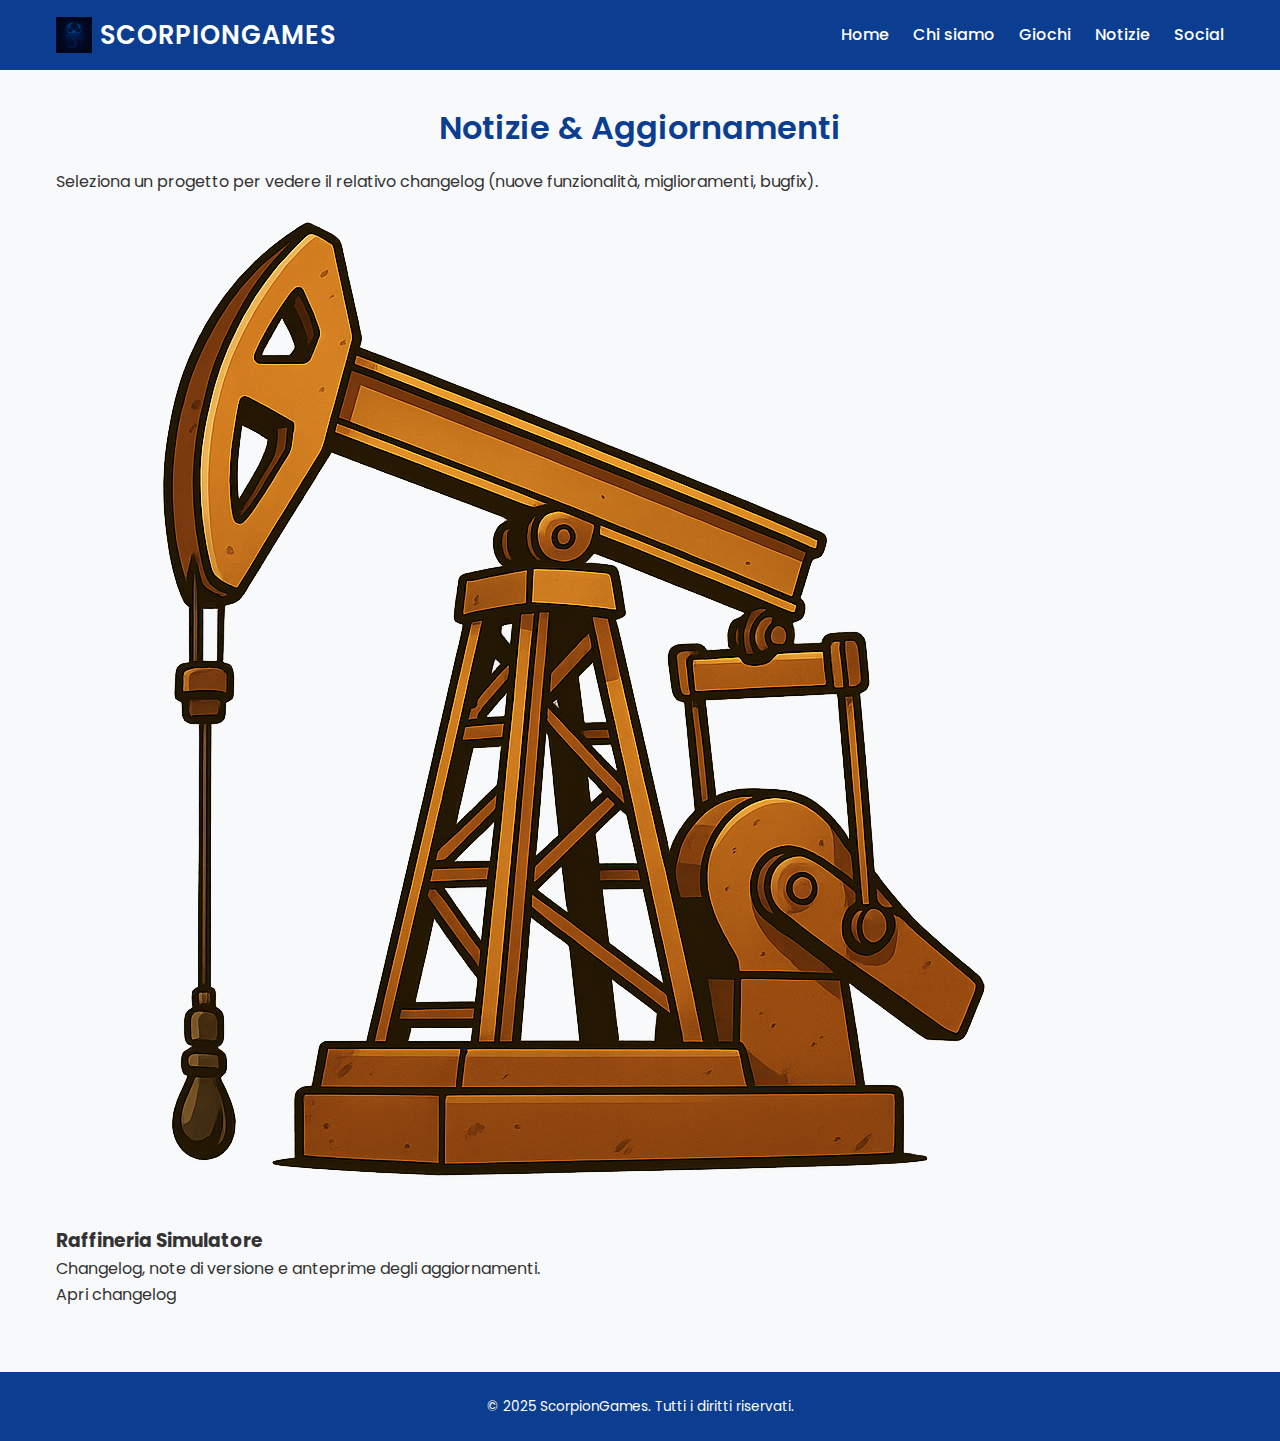
<file: notizie.html>
<!DOCTYPE html>
<html lang="it">
<head>
  <meta charset="UTF-8" />
  <meta name="viewport" content="width=device-width, initial-scale=1.0" />
  <title>Notizie - ScorpionGames</title>
  <link rel="preconnect" href="https://fonts.googleapis.com" />
  <link rel="preconnect" href="https://fonts.gstatic.com" crossorigin />
  <link href="https://fonts.googleapis.com/css2?family=Poppins:wght@400;500;600;700&display=swap" rel="stylesheet" />
  <link rel="stylesheet" href="style.css" />
</head>
<body>
  <header>
    <nav>
      <div class="logo">
        <img src="icon.png" alt="Logo ScorpionGames" />
        ScorpionGames
      </div>
      <ul>
        <li><a href="index.html">Home</a></li>
        <li><a href="about.html">Chi siamo</a></li>
        <li><a href="games.html">Giochi</a></li>
        <li><a href="notizie.html" class="active">Notizie</a></li>
        <li><a href="social.html">Social</a></li>
      </ul>
    </nav>
  </header>

  <section class="container">
    <h2 class="section-title">Notizie & Aggiornamenti</h2>
    <p>Seleziona un progetto per vedere il relativo changelog (nuove funzionalità, miglioramenti, bugfix).</p>

    <div class="news-grid">
      <!-- Raffineria Simulatore -->
      <article class="news-game-card">
        <img src="PompOil.png" alt="Raffineria Simulatore" />
        <div class="news-game-body">
          <h3>Raffineria Simulatore</h3>
          <p>Changelog, note di versione e anteprime degli aggiornamenti.</p>
          <a class="btn" href="notizie-raffineria.html">Apri changelog</a>
        </div>
      </article>

      <!-- Esempio per futuri giochi: copia e modifica
      <article class="news-game-card">
        <img src="COPERTINA_GIOCO.png" alt="Titolo Gioco" />
        <div class="news-game-body">
          <h3>Titolo Gioco</h3>
          <p>Changelog, note di versione e anteprime degli aggiornamenti.</p>
          <a class="btn" href="notizie-nomegioco.html">Apri changelog</a>
        </div>
      </article>
      -->
    </div>
  </section>

  <footer>
    <p>&copy; 2025 ScorpionGames. Tutti i diritti riservati.</p>
  </footer>
</body>
</html>
</file>
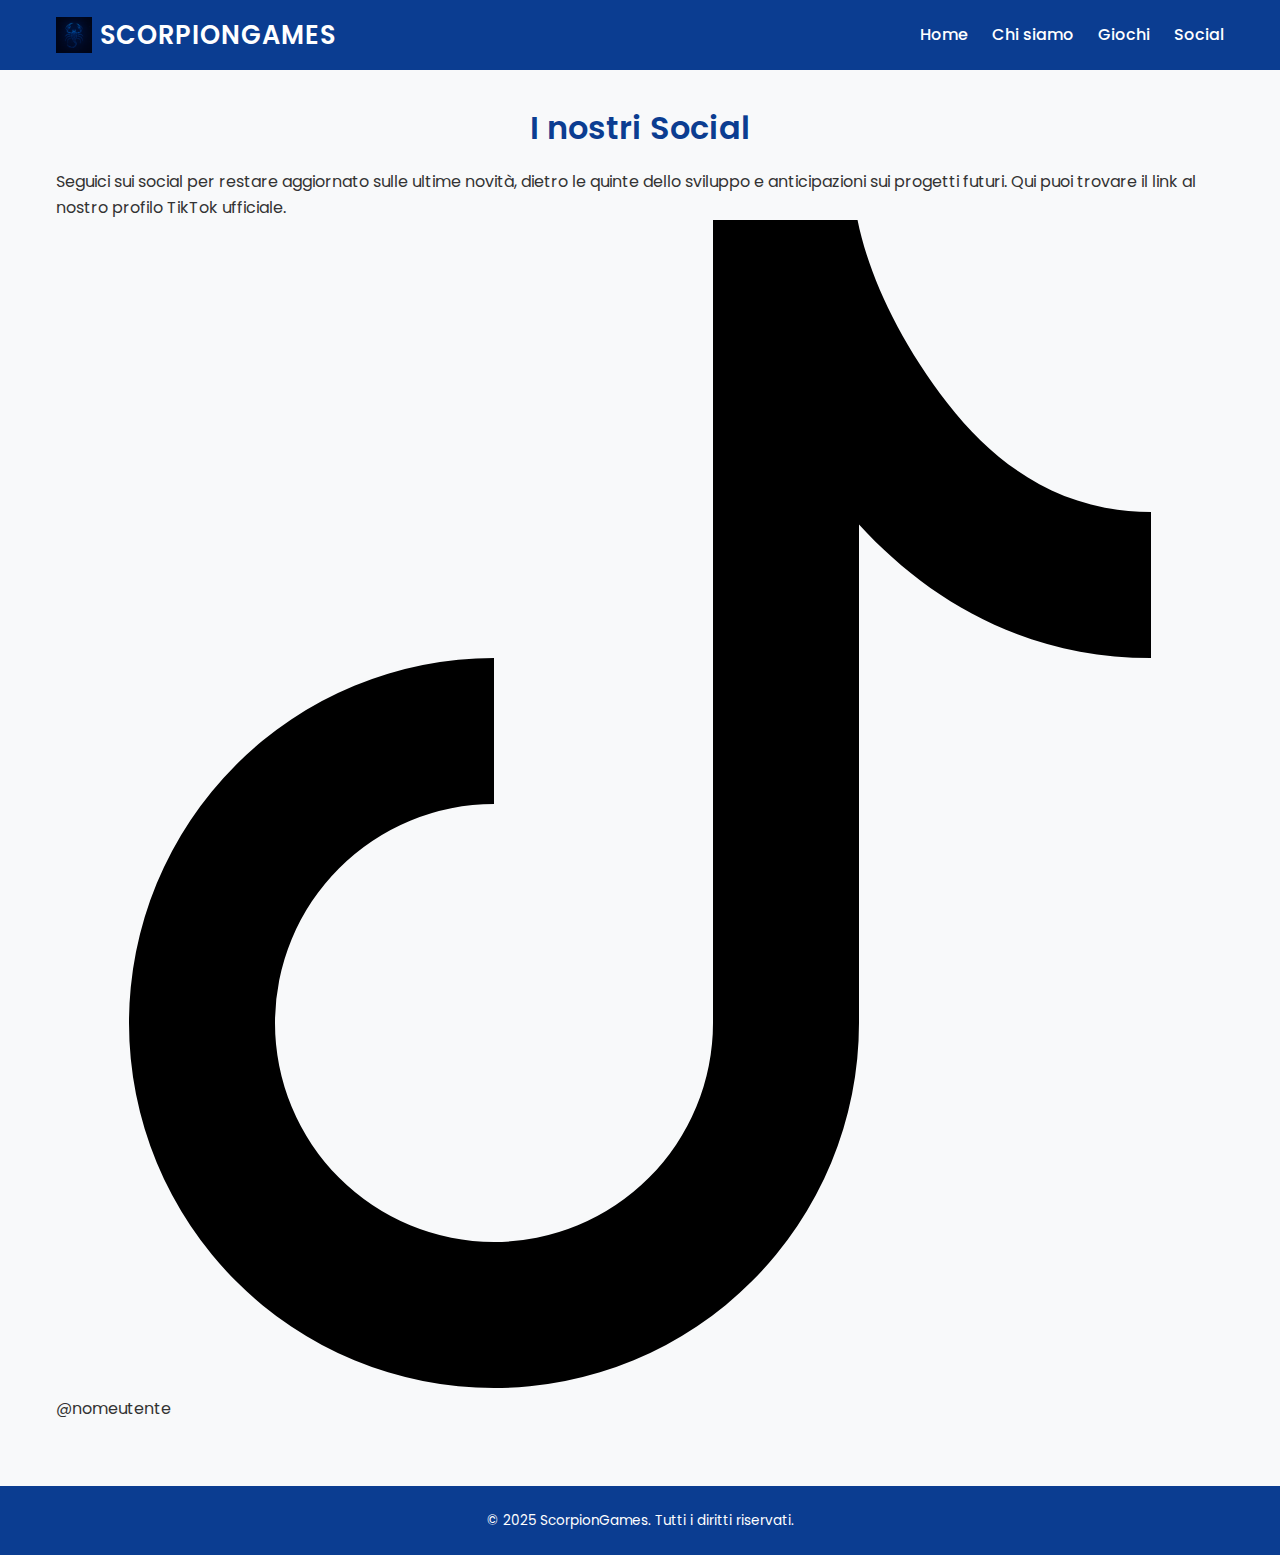
<file: social.html>
<!DOCTYPE html>
<html lang="it">
  <head>
    <meta charset="UTF-8" />
    <meta http-equiv="X-UA-Compatible" content="IE=edge" />
    <meta name="viewport" content="width=device-width, initial-scale=1.0" />
    <title>ScorpionGames - Social</title>
    <!-- Google Fonts -->
    <link rel="preconnect" href="https://fonts.googleapis.com" />
    <link rel="preconnect" href="https://fonts.gstatic.com" crossorigin />
    <link
      href="https://fonts.googleapis.com/css2?family=Poppins:wght@400;500;600;700&display=swap"
      rel="stylesheet"
    />
    <!-- Stylesheet -->
    <link rel="stylesheet" href="style.css" />
  </head>
  <body>
    <!-- Header -->
    <header>
      <nav>
        <div class="logo">
          <img src="icon.png" alt="Logo ScorpionGames" />
          ScorpionGames
        </div>
        <ul>
          <li><a href="index.html">Home</a></li>
          <li><a href="about.html">Chi siamo</a></li>
          <li><a href="games.html">Giochi</a></li>
          <li><a href="social.html">Social</a></li>
        </ul>
      </nav>
    </header>

    <section class="container">
      <h2 class="section-title">I nostri Social</h2>
      <p>
        Seguici sui social per restare aggiornato sulle ultime novità, dietro le
        quinte dello sviluppo e anticipazioni sui progetti futuri. Qui puoi
        trovare il link al nostro profilo TikTok ufficiale.
      </p>
      <div class="social-links">
        <a
          href="https://www.tiktok.com/@scorpiongamesstudio?is_from_webapp=1&sender_device=pc"
          target="_blank"
          class="social-link"
        >
          <!-- TikTok icon from Bootstrap Icons under MIT licence 【318940861373122†L72-L77】 -->
          <svg
            xmlns="http://www.w3.org/2000/svg"
            viewBox="0 0 16 16"
            class="social-icon"
          >
            <path
              d="M9 0h1.98c.144.715.54 1.617 1.235 2.512C12.895 3.389 13.797 4 15 4v2c-1.753 0-3.07-.814-4-1.829V11a5 5 0 1 1-5-5v2a3 3 0 1 0 3 3z"
            />
          </svg>
          <span>@nomeutente</span>
        </a>
      </div>
    </section>

    <!-- Footer -->
    <footer>
      <p>&copy; 2025 ScorpionGames. Tutti i diritti riservati.</p>
    </footer>
  </body>
</html>
</file>
<file: style.css>
/*
 * ScorpionGames Website Stylesheet
 *
 * This CSS file defines the look and feel of the ScorpionGames website.  A
 * modern design based around a cheerful blue colour palette is used to
 * reflect the joyful and energetic nature of Massy's game studio.  The
 * stylesheet uses CSS custom properties to centralise colours and sizes so
 * tweaking the design is straightforward.  Responsive rules ensure the
 * layout adapts nicely on mobile devices.
 */

/* Root variables for colours and spacing */
:root {
  --primary-color: #0b3d91;     /* deep blue for headers and accents */
  --secondary-color: #1e90ff;   /* bright blue for buttons and highlights */
  --accent-color: #66d9e8;      /* turquoise accent used sparingly */
  --text-color: #333333;        /* dark grey for body text */
  --light-bg: #f8f9fa;          /* very light background for sections */
  --nav-height: 70px;           /* height of the navigation bar */
  --max-width: 1200px;          /* maximum width for content containers */
  --border-radius: 8px;         /* rounded corners used on cards */
}

/* Base styles */
* {
  box-sizing: border-box;
  margin: 0;
  padding: 0;
}

html, body {
  font-family: 'Poppins', sans-serif;
  color: var(--text-color);
  line-height: 1.6;
  background-color: var(--light-bg);
}

a {
  color: inherit;
  text-decoration: none;
  transition: color 0.2s ease;
}

a:hover {
  color: var(--secondary-color);
}

header {
  background-color: var(--primary-color);
  height: var(--nav-height);
  display: flex;
  align-items: center;
  justify-content: center;
  width: 100%;
  position: sticky;
  top: 0;
  z-index: 100;
}

header nav {
  width: 100%;
  max-width: var(--max-width);
  display: flex;
  align-items: center;
  justify-content: space-between;
  padding: 0 1rem;
}

/* Logo area */
.logo {
  display: flex;
  align-items: center;
  gap: 0.5rem;
  color: #ffffff;
  font-size: 1.6rem;
  font-weight: 600;
  letter-spacing: 1px;
  text-transform: uppercase;
}

.logo img {
  width: 36px;
  height: 36px;
}

/* Navigation links */
nav ul {
  list-style: none;
  display: flex;
  gap: 1.5rem;
}

nav ul li a {
  color: #ffffff;
  font-weight: 500;
  transition: opacity 0.2s ease;
}

nav ul li a:hover {
  opacity: 0.75;
}

/* Hero section on the home page */
.hero {
  display: flex;
  flex-direction: column;
  align-items: center;
  justify-content: center;
  text-align: center;
  color: #ffffff;
  height: calc(100vh - var(--nav-height));
  padding: 0 1rem;
  background-image: url('hero.png');
  background-size: cover;
  background-position: center;
  position: relative;
}

/* Dark overlay to make white text readable */
.hero::before {
  content: '';
  position: absolute;
  top: 0;
  left: 0;
  width: 100%;
  height: 100%;
  background: rgba(0, 0, 0, 0.55);
}

.hero h1 {
  font-size: 3rem;
  font-weight: 700;
  margin-bottom: 0.5rem;
  z-index: 1;
}

.hero p {
  font-size: 1.25rem;
  margin-bottom: 1.5rem;
  z-index: 1;
}

.hero .cta-button {
  background-color: var(--secondary-color);
  color: #ffffff;
  padding: 0.75rem 1.5rem;
  border: none;
  border-radius: var(--border-radius);
  font-size: 1rem;
  font-weight: 600;
  cursor: pointer;
  z-index: 1;
  transition: background-color 0.2s ease, transform 0.1s ease;
}

.hero .cta-button:hover {
  background-color: #1879d4;
  transform: scale(1.04);
}

/* Content container used on subpages */
.container {
  max-width: var(--max-width);
  margin: 0 auto;
  padding: 2rem 1rem;
}

/* Section headings */
.section-title {
  font-size: 2rem;
  font-weight: 600;
  color: var(--primary-color);
  margin-bottom: 1rem;
  text-align: center;
}

/* Cards used for games */
.card-grid {
  display: grid;
  grid-template-columns: repeat(auto-fit, minmax(280px, 1fr));
  gap: 1.5rem;
  margin-top: 2rem;
}

.card {
  background-color: #ffffff;
  border-radius: var(--border-radius);
  overflow: hidden;
  box-shadow: 0 4px 12px rgba(0, 0, 0, 0.1);
  transition: transform 0.2s ease, box-shadow 0.2s ease;
  display: flex;
  flex-direction: column;
}

.card:hover {
  transform: translateY(-5px);
  box-shadow: 0 6px 15px rgba(0, 0, 0, 0.15);
}

.card img {
  width: 100%;
  height: 180px;
  object-fit: cover;
}

.card-body {
  padding: 1rem;
  flex: 1;
  display: flex;
  flex-direction: column;
}

.card-body h3 {
  font-size: 1.3rem;
  font-weight: 600;
  margin-bottom: 0.5rem;
  color: var(--primary-color);
}

.card-body p {
  flex: 1;
  margin-bottom: 1rem;
}

.card-body .price {
  font-weight: 700;
  color: var(--secondary-color);
  margin-bottom: 0.5rem;
}

.card-body .btn {
  align-self: flex-start;
  background-color: var(--primary-color);
  color: #ffffff;
  padding: 0.5rem 1rem;
  border-radius: var(--border-radius);
  font-weight: 500;
  transition: background-color 0.2s ease;
}

.card-body .btn:hover {
  background-color: #093075;
}

/* About/Chi siamo page styles */
.about-section {
  display: flex;
  flex-direction: column;
  gap: 2rem;
}

.about-section p {
  font-size: 1.1rem;
}

.about-highlight {
  font-weight: 600;
  color: var(--primary-color);
}

/* Blog listing styles */
.blog-list {
  display: grid;
  grid-template-columns: repeat(auto-fit, minmax(300px, 1fr));
  gap: 1.5rem;
  margin-top: 2rem;
}

.blog-card {
  background-color: #ffffff;
  border-radius: var(--border-radius);
  overflow: hidden;
  box-shadow: 0 4px 12px rgba(0, 0, 0, 0.1);
  transition: transform 0.2s ease;
}

.blog-card:hover {
  transform: translateY(-5px);
}

.blog-card img {
  width: 100%;
  height: 160px;
  object-fit: cover;
}

.blog-card-body {
  padding: 1rem;
}

.blog-card-body h3 {
  font-size: 1.3rem;
  margin-bottom: 0.5rem;
  color: var(--primary-color);
}

.blog-card-body .meta {
  font-size: 0.85rem;
  color: #666666;
  margin-bottom: 0.75rem;
}

.blog-card-body p {
  margin-bottom: 1rem;
}

.blog-card-body a.read-more {
  color: var(--secondary-color);
  font-weight: 600;
}

/* Footer */
footer {
  background-color: var(--primary-color);
  color: #ffffff;
  padding: 1.5rem 0;
  text-align: center;
  margin-top: 2rem;
}

footer p {
  font-size: 0.85rem;
}

/* Responsive tweaks */
@media (max-width: 768px) {
  .hero h1 {
    font-size: 2.4rem;
  }
  .hero p {
    font-size: 1.1rem;
  }
  nav ul {
    gap: 1rem;
  }
}
</file>
